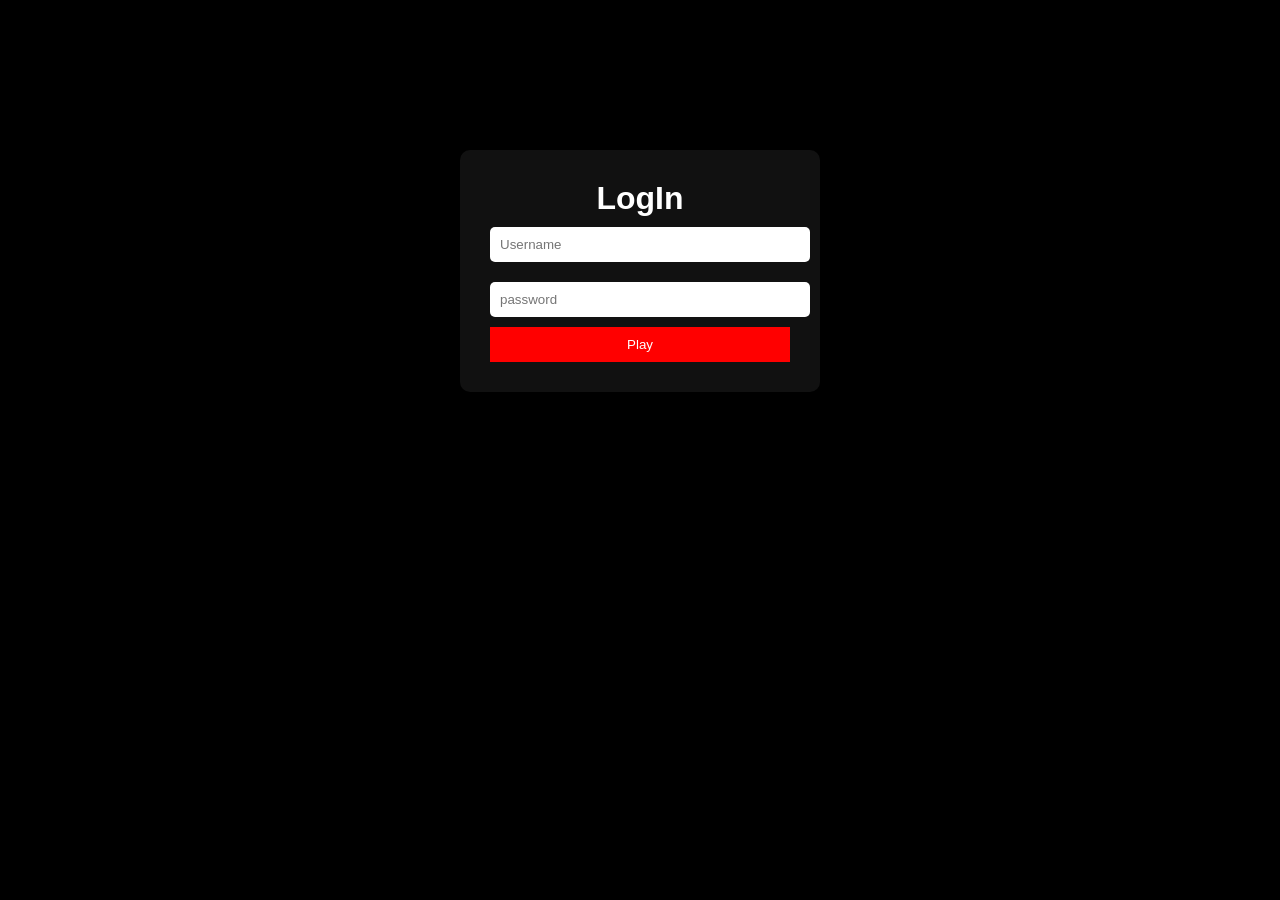
<file: index.html>
<!DOCTYPE html>
<html lang="en">
<head>
    <meta charset="UTF-8">
    <meta name="viewport" content="width=device-width, initial-scale=1.0">
    <title>SPOFLIX</title>
    <link rel="stylesheet" href="style.css">
</head>
<body>
    <div class="login-container">
        <h1>LogIn</h1>
      
            <input type="text" placeholder="Username">
            <input type="password" placeholder="password">
        
            <a href="netflix.html">
                <button>Play</button>
            </a>
        
    </div>
</body>
</html>
</file>
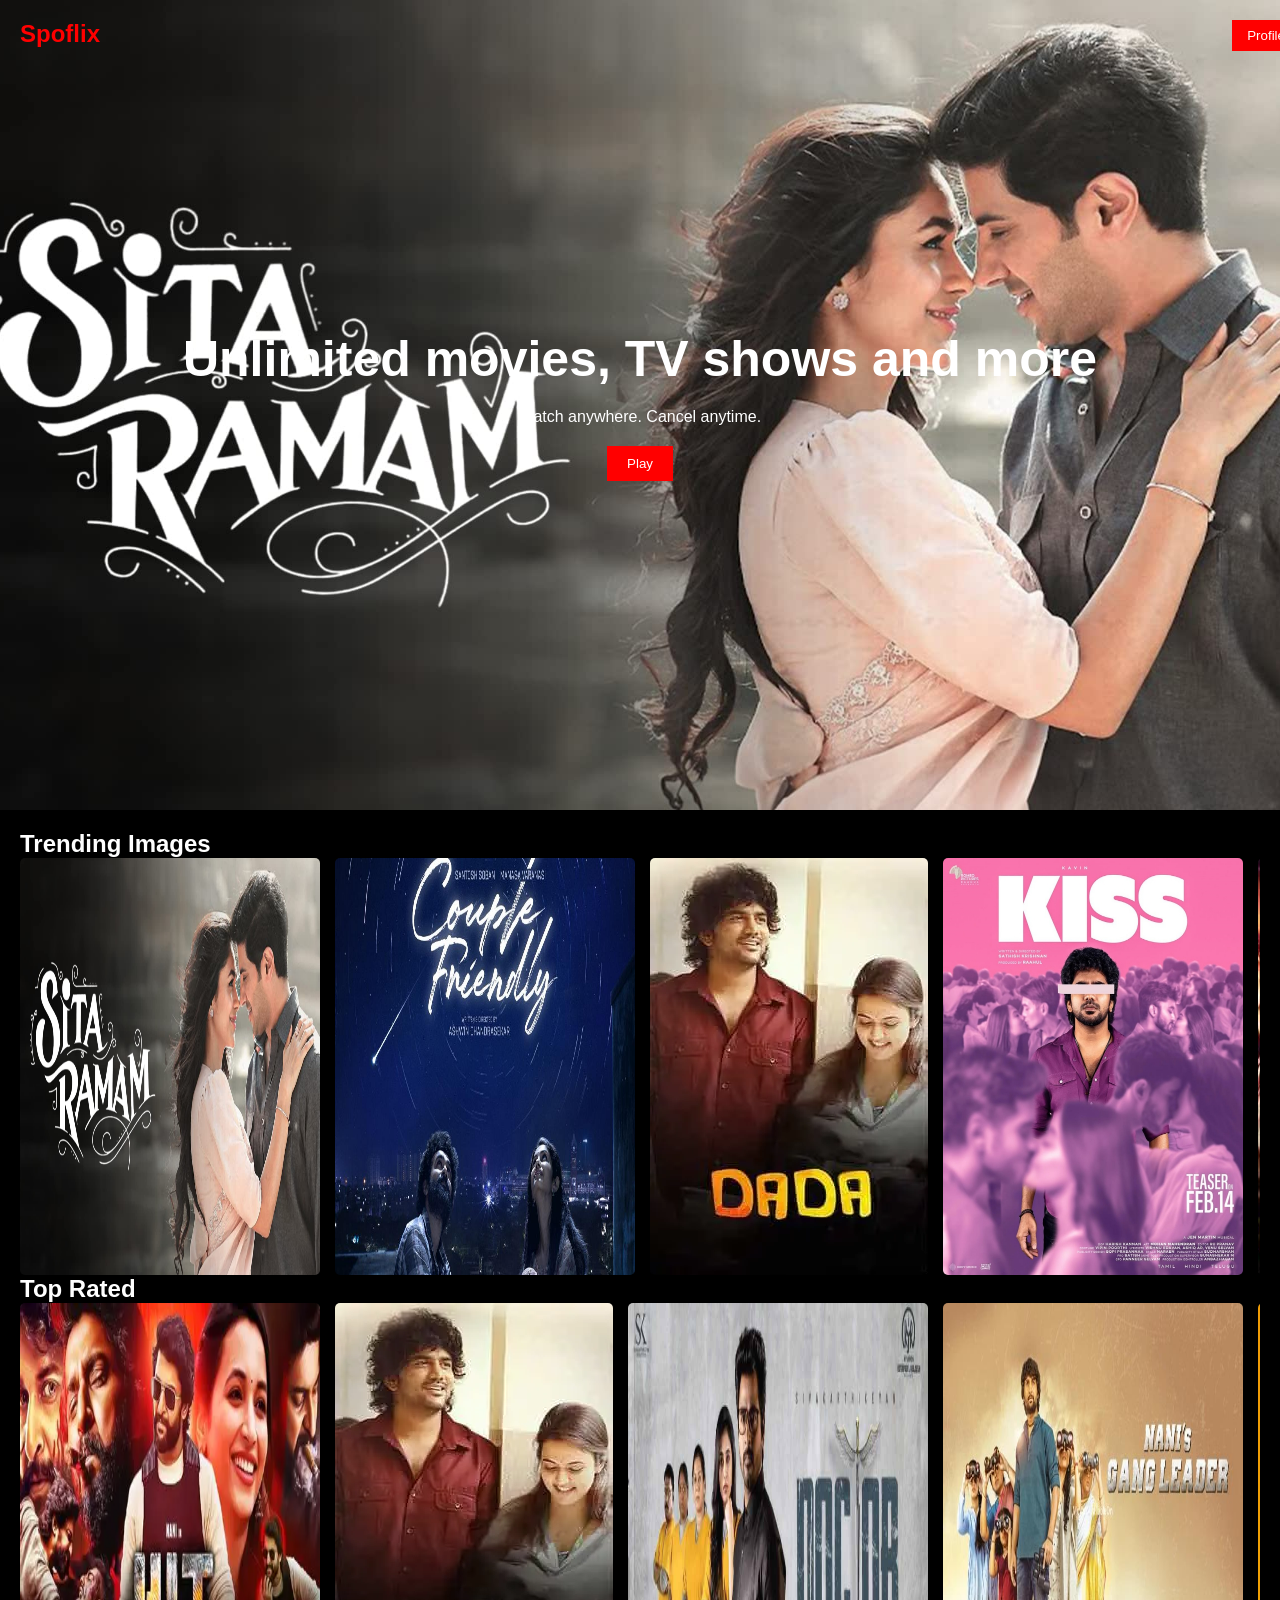
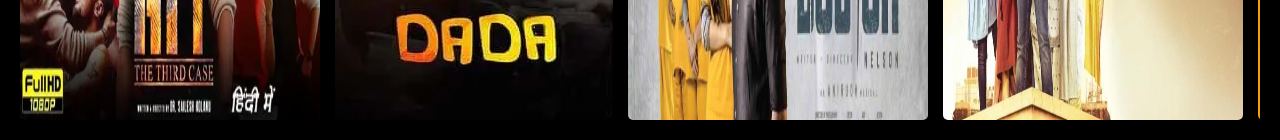
<file: netflix.html>
<!DOCTYPE html>
<html lang="en">
<head>
    <meta charset="UTF-8">
    <meta name="viewport" content="width=device-width, initial-scale=1.0">
    <title>SPOFLIX</title>
    <link rel="stylesheet" href="style.css">
</head>
<body>
    <header class="navbar">
        <h2 class="logo">Spoflix</h2>
        <button class="login-btn">Profile</button>
    </header>
    <section class="hero">
        <div class="hero-content">
            <h1>Unlimited movies, TV shows and more</h1>
            <p>Watch anywhere. Cancel anytime.</p>
            <button class="get-started">Play</button>
        </div>
    </section>

    <section class="movies">

        <h2>Trending Images</h2>
        <div class="row">
            <img src="sita4.jpg">
            <img src="Couple friendly.jpg">
            <img src="dada.webp">
            <img src="kiss.jpg">
            <img src="hit3.webp">
        </div>

        <h2>Top Rated</h2>
        <div class="row">
            <img src="hit3.webp">
            <img src="dada.webp">
            <img src="doctor.jpg">
            <img src="nani is gang.jpg">
            <img src="mask.jpg">
        </div>
    </section>
</body>
</html>
</file>
<file: style.css>
*{
  margin: 0;
  font-family: Arial, sans-serif;
}

body{
  background: black;
  color: white;
}

/* LOGIN */
.login-container{
  width: 300px;
  margin: 150px auto;
  padding: 30px;
  background: #111;
  border-radius: 10px;
  text-align: center;
}

.login-container input{
  width: 100%;
  padding: 10px;
  margin: 10px 0;
  border: none;
  border-radius: 5px;
}

.login-container button{
  width: 100%;
  padding: 10px;
  background: red;
  border: none;
  color: white;
  cursor: pointer;
}

/* NAVBAR */
.navbar{
  display: flex;
  justify-content: space-between;
  padding: 20px;
  position: absolute;
  width: 100%;
}

.logo{
  color: red;
}

.login-btn{
  background: red;
  border: none;
  padding: 8px 15px;
  color: white;
}

/* HERO */
.hero{
  height: 90vh;
  background: url("sita4.jpg") no-repeat center/cover;
  display: flex;
  justify-content: center;
  align-items: center;
  text-align: center;
}

.hero-content h1{
  font-size: 50px;
}

.hero-content p{
  margin: 20px 0;
}

.get-started{
  padding: 10px 20px;
  background: red;
  border: none;
  color: white;
}

/* MOVIES */
.movies{
  padding: 20px;
}

.row{
  display: flex;
  gap: 15px;
  overflow-x: scroll;
}

.row img{
  width: 300px;
  border-radius: 5px;
  transition: transform 0.3s;
}

.row img:hover{
  transform: scale(1.1);
}

/* 🔥 RESPONSIVE ADDITION */

/* TABLET */
@media (max-width: 1024px){
  .row img{
    width: 250px;
  }
}

/* MOBILE */
@media (max-width: 768px){

  .login-container{
    width: 90%;
    margin: 100px auto;
  }

  .navbar{
    flex-direction: column;
    align-items: center;
    gap: 10px;
  }

  .hero-content h1{
    font-size: 28px;
  }

  .hero-content p{
    font-size: 14px;
  }

  .row img{
    width: 200px;
  }

}
</file>
